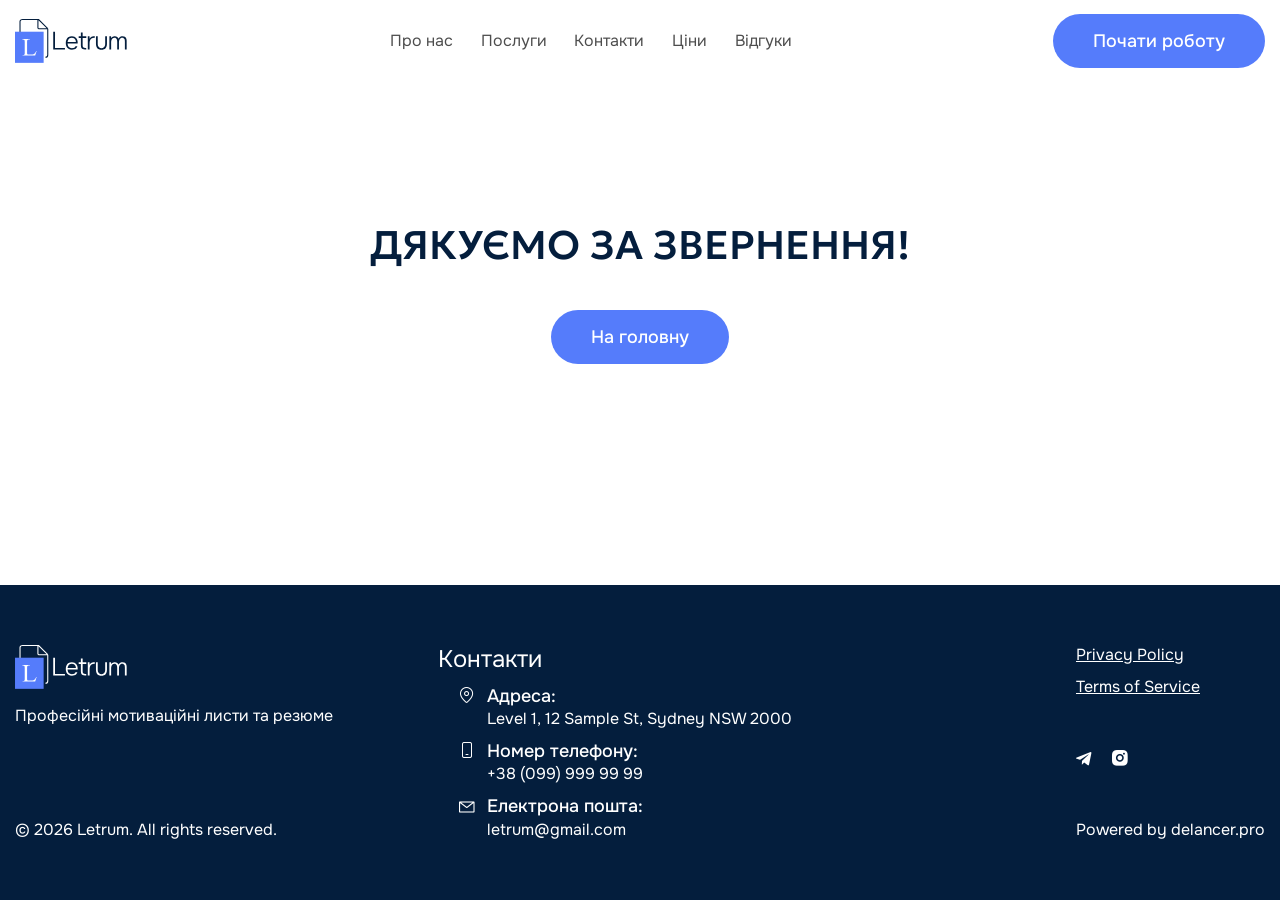
<file: thanks.html>
<!doctype html>
<html lang="uk">
	<head>
		<meta charset="UTF-8">
		<meta name="viewport" content="width=device-width, initial-scale=1.0">
		<link rel="shortcut icon" href="assets/img/favicon.ico">
		<title>Thanks</title>
		<script type="module" crossorigin="" src="./js/main.min.js?v=1776910446757"></script>
		<link rel="stylesheet" crossorigin="" href="./css/main.min.css?v=1776910446757">
		<link rel="stylesheet" crossorigin="" href="./css/thanks.min.css?v=1776910446757">
	</head>
	<body>
		<div class="wrapper">
			<header data-fls-header="" data-fls-header-scroll="" class="header">
				<div class="header__container">
					<a href="#" class="header__logo">
						<img src="./assets/img/logo.svg" alt="logo Letrum">
					</a>
					<div class="header__menu menu">
						<nav class="menu__body">
							<ul class="menu__list">
								<li class="menu__item">
									<a href="#" data-fls-scrollto=".advantages" class="menu__link">Про нас</a>
								</li>
								<li class="menu__item">
									<a href="#" data-fls-scrollto=".services" class="menu__link">Послуги</a>
								</li>
								<li class="menu__item">
									<a href="#" data-fls-scrollto=".contacts" class="menu__link">Контакти</a>
								</li>
								<li class="menu__item">
									<a href="#" data-fls-scrollto=".prices" class="menu__link">Ціни</a>
								</li>
								<li class="menu__item">
									<a href="#" data-fls-scrollto=".reviews" class="menu__link">Відгуки</a>
								</li>
							</ul>
							<div class="header__contacts contacts-header">
								<h2 class="contacts-header__title">Контакти</h2>
								<div class="contacts-header__items">
									<div class="contacts-header__item item-contacts-header">
										<div class="item-contacts-header__icon --icon-location"></div>
										<div class="item-contacts-header__body">
											<h3 class="item-contacts-header__title">Адреса:</h3>
											<div class="item-contacts-header__value">Level 1, 12 Sample St, Sydney NSW 2000</div>
										</div>
									</div>
									<div class="contacts-header__item item-contacts-header">
										<div class="item-contacts-header__icon --icon-phone"></div>
										<div class="item-contacts-header__body">
											<h3 class="item-contacts-header__title">Номер телефону:</h3>
											<a href="tel:+380999999999" class="item-contacts-header__value">+38 (099) 999 99 99</a>
										</div>
									</div>
									<div class="contacts-header__item item-contacts-header">
										<div class="item-contacts-header__icon --icon-mail"></div>
										<div class="item-contacts-header__body">
											<h3 class="item-contacts-header__title">Електрона пошта:</h3>
											<a href="mailto:letrum@gmail.com" class="item-contacts-header__value">letrum@gmail.com</a>
										</div>
									</div>
								</div>
							</div>
						</nav>
					</div>
					<div class="header__actions">
						<a href="#" data-fls-popup-link="popup" data-fls-button="" data-fls-dynamic=".menu__body, 480" class="header__button button">Почати роботу</a>
						<button type="button" data-fls-menu="" class="icon-menu" aria-label="menu open">
							<span></span>
						</button>
					</div>
				</div>
			</header>
			<main class="page">
				<div data-fls-thanks="" class="thanks">
					<div class="thanks__container">
						<h1 class="thanks__title title">Дякуємо за звернення!</h1>
						<a href="#" data-fls-button="" class="thanks__button button">На головну</a>
					</div>
				</div>
			</main>
			<footer data-fls-footer="" class="footer">
				<div class="footer__container">
					<div class="footer__columns">
						<div class="footer__info info-footer">
							<div class="info-footer__head">
								<a href="#" class="info-footer__logo">
									<img src="./assets/img/logo-footer.svg" alt="logo Letrum">
								</a>
								<div class="info-footer__text">Професійні мотиваційні листи та резюме</div>
							</div>
							<div data-fls-dynamic=".footer__container, 600" class="info-footer__copy">© 2026 Letrum. All rights reserved.</div>
						</div>
						<div class="footer__contacts contacts-footer">
							<h2 class="contacts-footer__title">Контакти</h2>
							<div class="contacts-footer__items">
								<div class="contacts-footer__item item-contacts-footer">
									<div class="item-contacts-footer__icon --icon-location"></div>
									<div class="item-contacts-footer__body">
										<h3 class="item-contacts-footer__title">Адреса:</h3>
										<div class="item-contacts-footer__value">Level 1, 12 Sample St, Sydney NSW 2000</div>
									</div>
								</div>
								<div class="contacts-footer__item item-contacts-footer">
									<div class="item-contacts-footer__icon --icon-phone"></div>
									<div class="item-contacts-footer__body">
										<h3 class="item-contacts-footer__title">Номер телефону:</h3>
										<a href="tel:+380999999999" class="item-contacts-footer__value">+38 (099) 999 99 99</a>
									</div>
								</div>
								<div class="contacts-footer__item item-contacts-footer">
									<div class="item-contacts-footer__icon --icon-mail"></div>
									<div class="item-contacts-footer__body">
										<h3 class="item-contacts-footer__title">Електрона пошта:</h3>
										<a href="mailto:letrum@gmail.com" class="item-contacts-footer__value">letrum@gmail.com</a>
									</div>
								</div>
							</div>
						</div>
						<div class="footer__actions actions-footer">
							<div class="actions-footer__body">
								<nav class="actions-footer__menu menu-footer">
									<ul class="menu-footer__list">
										<li class="menu-footer__item">
											<a href="#" class="menu-footer__link">Privacy Policy</a>
										</li>
										<li class="menu-footer__item">
											<a href="#" class="menu-footer__link">Terms of Service</a>
										</li>
									</ul>
								</nav>
								<div class="actions-footer__socials">
									<a href="#" class="actions-footer__social --icon-telegram"></a>
									<a href="#" class="actions-footer__social --icon-instagram"></a>
								</div>
								<a href="#" class="actions-footer__dev">Powered by delancer.pro</a>
							</div>
						</div>
					</div>
				</div>
			</footer>
		</div>
	</body>
</html>
</file>
<file: css/main.min.css>
@import url("https://fonts.googleapis.com/css2?family=Onest:wght@400;500;600;700&display=swap");@import url("https://fonts.googleapis.com/css2?family=Geologica:wght@500&display=swap");*{border:0;margin:0;padding:0}*,:after,:before{box-sizing:border-box}:after,:before{display:inline-block}body,html{height:100%}body{line-height:1;scrollbar-gutter:stable;-ms-text-size-adjust:100%;-moz-text-size-adjust:100%;-webkit-text-size-adjust:100%;-webkit-font-smoothing:antialiased;-moz-osx-font-smoothing:grayscale}button,input,textarea{background-color:transparent;color:inherit;font-family:inherit;font-size:inherit;line-height:inherit}input,textarea{width:100%}label{display:inline-block}button,option,select{cursor:pointer}a{color:inherit;display:inline-block;text-decoration:none}ul li{list-style:none}img{height:auto;max-width:100%;vertical-align:middle}h1,h2,h3,h4,h5,h6{font-size:inherit;font-weight:inherit}address{font-style:normal}@font-face{font-display:swap;font-family:iconfont;src:url(../assets/fonts/iconfont.woff2?1a75df4b35b7c5081dd0517dcd5d5e1f) format("woff2")}[class*="--icon-"]:before{font-family:iconfont}[class*="--icon-telegram"]:before{content:"\f101"}[class*="--icon-stars"]:before{content:"\f102"}[class*="--icon-phone"]:before{content:"\f103"}[class*="--icon-mail"]:before{content:"\f104"}[class*="--icon-location"]:before{content:"\f105"}[class*="--icon-instagram"]:before{content:"\f106"}[class*="--icon-info"]:before{content:"\f107"}[class*="--icon-check"]:before{content:"\f108"}[class*="--icon-arrow"]:before{content:"\f109"}[class*="--icon-arrow-spollers"]:before{content:"\f10a"}:root{--font-family:"Onest",sans-serif;--secondary-font:"Geologica",sans-serif;--font-size:1rem;--main-color:#4d4d4d;--blue-color:#557cfb;--dark-color:#041e3d}body{color:var(--main-color);font-family:var(--font-family);font-size:var(--font-size);line-height:1.2;min-width:20rem;opacity:0}[data-fls-scrolllock] body{overflow:hidden;overscroll-behavior:none;touch-action:none}[data-fls-loaded] body{opacity:1}.wrapper{display:flex;flex-direction:column;min-height:100%;overflow:clip}.wrapper>main{display:flex;flex:1 1 auto}.wrapper>*{min-width:0}[class*=__container]{margin:0 auto;max-width:80.625rem;padding-left:.9375rem;padding-right:.9375rem}.title{color:var(--dark-color);font-family:var(--secondary-font);font-weight:500;letter-spacing:-2%;text-transform:uppercase}.title span{color:var(--blue-color)}.menu__list{align-items:center;display:flex;justify-content:center}.menu__link{position:relative;transition:transform .3s;will-change:transform}.menu__link:before{background-color:var(--main-color);bottom:-.125rem;content:"";height:.125rem;left:0;position:absolute;right:0;transform:scaleY(0);transform-origin:bottom;transition:transform .3s ease;z-index:-1}.icon-menu{display:none}.header{height:auto;left:0;position:fixed;top:-100%;transition:background-color .3s,box-shadow .3s,top 1.2s .2s;width:100%;z-index:50}[data-fls-loaded] .header{top:0}.header.--header-scroll{background-color:#fff;box-shadow:.1875rem .1875rem .75rem 0 rgba(0,0,0,.05)}.header__container{align-items:center;display:flex;gap:1.25rem;padding-block:.875rem}.header__logo img{height:100%;max-width:100%;object-fit:cover;width:100%}.header__logo{position:relative;z-index:3}.header__menu{flex:1 1 auto}.header__actions{align-items:center;display:flex;gap:.9375rem}.header__button{position:relative;z-index:3}.contacts-header:not(:last-child){margin-bottom:2.5rem}.contacts-header__title{font-size:1.125rem;font-weight:500}.contacts-header__title:not(:last-child){margin-bottom:.6666666667em}.contacts-header__items{display:grid;gap:.75rem;padding-left:1.25rem}.item-contacts-header{align-items:flex-start;display:flex;gap:.625rem}.item-contacts-header__icon{flex:0 0 1.25rem}.item-contacts-header__icon svg{max-width:100%}.item-contacts-header__body{flex:1 1 auto}.item-contacts-header__title{font-weight:500;line-height:1}.item-contacts-header__title:not(:last-child){margin-bottom:.125em}.item-contacts-header__value{font-size:.875rem;text-wrap:balance}[data-fls-header-scroll-show].--header-scroll{transition:translate .3s;translate:0 -100%}[data-fls-header-scroll-show].--header-show{translate:0 0}.footer{background-color:var(--dark-color)}.footer__container{color:#fff}.footer__columns{column-gap:1.25rem;display:grid;grid-template-columns:repeat(3,1fr);row-gap:2.5rem}.info-footer{align-items:flex-start;display:flex;flex-direction:column;gap:.9375rem;justify-content:space-between}.info-footer__logo{aspect-ratio:98/43;width:100%}.info-footer__logo img{max-width:100%;width:100%}.contacts-footer__title:not(:last-child),.info-footer__logo:not(:last-child){margin-bottom:.75rem}.contacts-footer__items{display:grid;gap:.75rem}.item-contacts-footer{align-items:flex-start;display:flex;gap:.75rem;padding-left:1.25rem}.item-contacts-footer__icon{align-items:center;display:flex;flex:0 0 1.0625rem;justify-content:center}.item-contacts-footer__title{font-weight:500}.item-contacts-footer__title:not(:last-child){margin-bottom:.125rem}.item-contacts-footer__value{transition:color .3s}.actions-footer{display:flex;justify-content:flex-end}.actions-footer__body{align-items:flex-start;display:flex;flex-direction:column;justify-content:space-between}.actions-footer__menu:not(:last-child){margin-bottom:1.4375rem}.actions-footer__socials{align-items:center;display:flex;gap:1.25rem}.actions-footer__socials:not(:last-child){margin-bottom:1.4375rem}.actions-footer__dev,.actions-footer__social:before{transition:color .3s}.menu-footer__list{display:grid;gap:.75rem}.menu-footer__link{text-decoration:underline;transition:color .3s}.button{align-items:center;background-color:var(--blue-color);border-radius:3.125rem;color:#fff;display:inline-flex;font-weight:500;gap:.3125rem;justify-content:center;line-height:1;padding-inline:2.5rem;transition:background-color .3s;white-space:nowrap}.button--fw{width:100%}.button--small{padding-block:.625rem}.button--white{background-color:#fff;color:var(--blue-color);transition:color .3s}@media (max-width:48em) and (any-hover:none){.icon-menu{cursor:default}}@media (max-width:48em){.menu__body{height:100svh;overflow:auto;padding:5.625rem .9375rem 1.875rem}.menu__body,.menu__body:before{background-color:#fff;left:-100%;position:fixed;top:0;transition:left .3s;width:100%}.menu__body:before{content:"";height:4.375rem;z-index:2}[data-fls-menu-open] .menu__body,[data-fls-menu-open] .menu__body:before{left:0}.menu__list{align-items:flex-start;flex-direction:column;gap:.75rem}.menu__list:not(:last-child){margin-bottom:2.5rem}.menu__link{font-size:1.25rem}.icon-menu{display:block;height:.875rem;position:relative;width:1.0625rem;z-index:5}.icon-menu span,.icon-menu:after,.icon-menu:before{background-color:var(--dark-color);content:"";height:.125rem;position:absolute;right:0;transition:all .3s ease 0s;width:100%}.icon-menu:before{top:0}.icon-menu:after{bottom:0}.icon-menu span{top:calc(50% - .0625rem)}[data-fls-menu-open] .icon-menu span{width:0}[data-fls-menu-open] .icon-menu:before{top:calc(50% - .0625rem);transform:rotate(-45deg)}[data-fls-menu-open] .icon-menu:after{bottom:calc(50% - .0625rem);transform:rotate(45deg)}}@media (width < 48em){.footer__columns{grid-template-columns:repeat(2,1fr)}.actions-footer{justify-content:flex-start}}@media (width <= 37.5em){.footer__columns{grid-template-columns:1fr}.footer__columns:not(:last-child){margin-bottom:1.25rem}}@media (width <= 30em){.header__button{width:100%}}@media (width < 20em){.title{font-size:2rem}.header__logo{flex-basis:5.25rem}.footer__container{padding-block:2.5rem}.info-footer__logo{max-width:6.125rem}.info-footer__copy,.info-footer__text{font-size:.875rem}.contacts-footer__title{font-size:1.125rem}.item-contacts-footer__title{font-size:1rem}.actions-footer__dev,.item-contacts-footer__value,.menu-footer__link{font-size:.875rem}.button{font-size:1rem;padding-block:1rem}.button--small{font-size:.875rem}}@media (width >= 20em) and (width < 80.625em){.title{font-size:clamp(2rem,1.83505154639375rem + .824742268vw,2.5rem)}.header__logo{flex-basis:clamp(5.25rem,4.63144329896875rem + 3.0927835052vw,7.125rem)}.footer__container{padding-block:clamp(2.5rem,2.08762886598125rem + 2.0618556701vw,3.75rem)}.info-footer__logo{max-width:clamp(6.125rem,5.79510309278125rem + 1.6494845361vw,7.125rem)}.info-footer__copy,.info-footer__text{font-size:clamp(.875rem,.8337628866rem + .206185567vw,1rem)}.contacts-footer__title{font-size:clamp(1.125rem,1.00128865979375rem + .618556701vw,1.5rem)}.item-contacts-footer__title{font-size:clamp(1rem,.9587628866rem + .206185567vw,1.125rem)}.actions-footer__dev,.item-contacts-footer__value,.menu-footer__link{font-size:clamp(.875rem,.8337628866rem + .206185567vw,1rem)}.button{font-size:clamp(1rem,.9587628866rem + .206185567vw,1.125rem);padding-block:clamp(1rem,.9587628866rem + .206185567vw,1.125rem)}.button--small{font-size:clamp(.875rem,.8337628866rem + .206185567vw,1rem)}}@media (width >= 48em) and (width < 90em){.menu__list{gap:clamp(1.25rem,.5357142857125rem + 1.4880952381vw,1.875rem)}}@media (width > 48em){.contacts-header{display:none}}@media (width >= 80.625em){.title{font-size:2.5rem}.header__logo{flex-basis:7.125rem}.footer__container{padding-block:3.75rem}.info-footer__logo{max-width:7.125rem}.info-footer__copy,.info-footer__text{font-size:1rem}.contacts-footer__title{font-size:1.5rem}.item-contacts-footer__title{font-size:1.125rem}.actions-footer__dev,.item-contacts-footer__value,.menu-footer__link{font-size:1rem}.button{font-size:1.125rem;padding-block:1.125rem}.button--small{font-size:1rem}}@media (width >= 90em){.menu__list{gap:1.875rem}}@media (any-hover:hover),(pointer:fine){html:not([data-fls-touch]) .menu__link:hover{transform:translateY(-.1875rem)}html:not([data-fls-touch]) .menu__link:hover:before{transform:scaleY(1)}html:not([data-fls-touch]) .actions-footer__dev:hover,html:not([data-fls-touch]) .actions-footer__social:hover:before,html:not([data-fls-touch]) .item-contacts-footer__value:hover,html:not([data-fls-touch]) .menu-footer__link:hover{color:var(--blue-color)}html:not([data-fls-touch]) .button:hover{background-color:#1e4eea}html:not([data-fls-touch]) .button--white:hover{background-color:#fff;color:#1e4eea}}
</file>
<file: css/thanks.min.css>
.thanks{width:100%}.thanks__container{align-items:center;display:flex;flex-direction:column;justify-content:center;min-height:100%}@media (width < 20em){.thanks__title:not(:last-child){margin-bottom:1.875rem}}@media (width >= 20em) and (width < 80.625em){.thanks__title:not(:last-child){margin-bottom:clamp(1.875rem,1.6688144329875rem + 1.0309278351vw,2.5rem)}}@media (width >= 80.625em){.thanks__title:not(:last-child){margin-bottom:2.5rem}}
</file>
